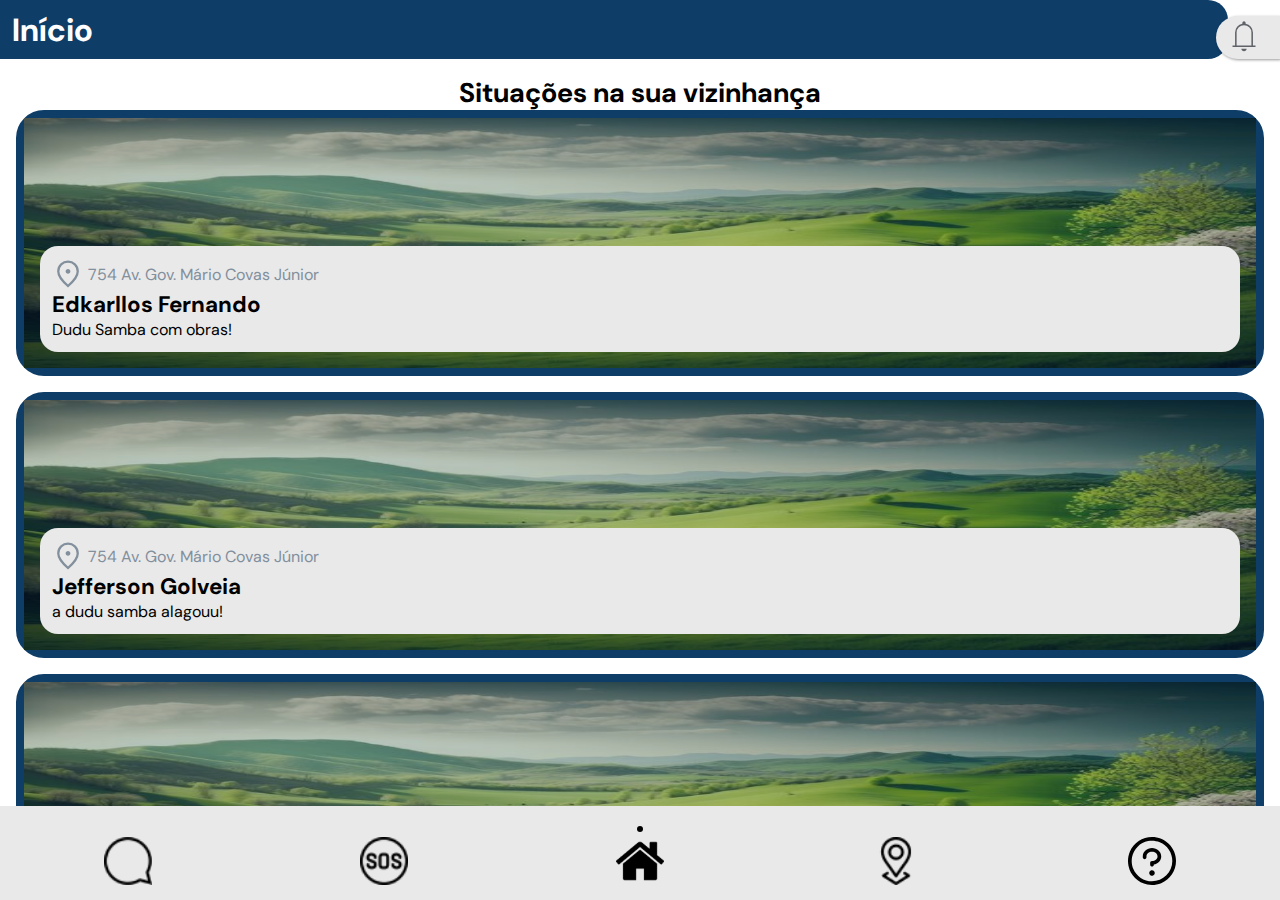
<file: index.html>
<!DOCTYPE html>
<html lang="en">
    <head>
        <meta charset="UTF-8" />
        <meta name="viewport" content="width=device-width, initial-scale=1.0" />
        <link rel="stylesheet" href="./css/styleIndex.css" />
    </head>
    <body>
        <div class="header">
            <span class="header-text">Início</span>
            <div class="notifications">
                <button class="notification-btn">
                    <svg
                        xmlns="http://www.w3.org/2000/svg"
                        viewBox="0 -960 960 960"
                        fill="#5f6368"
                    >
                        <path
                            d="M204.19-214.04v-36.92h61.54v-311.39q0-78 49.76-137.5t125.74-74.61v-20.66q0-16.35 11.02-27.48 11.03-11.13 27.54-11.13 16.52 0 27.75 11.13t11.23 27.48v20.66q76.15 15.11 126.02 74.61 49.86 59.5 49.86 137.5v311.39h61.54v36.92h-552ZM480-495.38ZM479.86-112q-26.21 0-44.73-18.62-18.51-18.61-18.51-44.76h126.76q0 26.34-18.65 44.86Q506.07-112 479.86-112ZM302.65-250.96h355.08v-311.39q0-73.73-52.08-125.54-52.08-51.8-125.79-51.8-73.7 0-125.46 51.8-51.75 51.81-51.75 125.54v311.39Z"
                        />
                    </svg>
                </button>
            </div>
        </div>
        <div class="container">
            <span class="header-tela-home">Situações na sua vizinhança</span>
            <div class="situacoes-container">
                <div class="background-situacao">
                    <div class="card-situacao">
                        <div class="local-situacao">
                            <svg
                                xmlns="http://www.w3.org/2000/svg"
                                viewBox="0 -960 960 960"
                                fill="currentColor"
                            >
                                <path
                                    d="M480.13-488.33q29.83 0 50.8-20.98 20.98-20.99 20.98-50.82 0-29.83-21.03-50.8-21.04-20.98-50.94-20.98t-50.76 21.03q-20.85 21.04-20.85 50.94t20.98 50.76q20.99 20.85 50.82 20.85ZM480-163.78q131.8-119.57 194.83-215.8 63.02-96.22 63.02-173.14 0-116.53-74.66-190.83-74.66-74.3-183.15-74.3-108.5 0-183.19 74.3-74.7 74.3-74.7 190.83 0 76.92 64.52 173.02Q351.2-283.59 480-163.78Zm0 89.76Q316.13-212.7 235.08-330.67q-81.06-117.98-81.06-222.05 0-152.32 98.3-242.91 98.31-90.59 227.68-90.59 129.27 0 227.74 90.59 98.48 90.59 98.48 242.91 0 104.07-81.18 222.05Q643.87-212.7 480-74.02ZM480-560Z"
                                />
                            </svg>
                            <span class="local-situacao-text"
                                >754 Av. Gov. Mário Covas Júnior</span
                            >
                        </div>
                        <div class="dados-situacao">
                            <div class="nome-pessoa">Edkarllos Fernando</div>
                            <div class="comentario">Dudu Samba com obras!</div>
                        </div>
                    </div>
                </div>
                <div class="background-situacao">
                    <div class="card-situacao">
                        <div class="local-situacao">
                            <svg
                                xmlns="http://www.w3.org/2000/svg"
                                viewBox="0 -960 960 960"
                                fill="currentColor"
                            >
                                <path
                                    d="M480.13-488.33q29.83 0 50.8-20.98 20.98-20.99 20.98-50.82 0-29.83-21.03-50.8-21.04-20.98-50.94-20.98t-50.76 21.03q-20.85 21.04-20.85 50.94t20.98 50.76q20.99 20.85 50.82 20.85ZM480-163.78q131.8-119.57 194.83-215.8 63.02-96.22 63.02-173.14 0-116.53-74.66-190.83-74.66-74.3-183.15-74.3-108.5 0-183.19 74.3-74.7 74.3-74.7 190.83 0 76.92 64.52 173.02Q351.2-283.59 480-163.78Zm0 89.76Q316.13-212.7 235.08-330.67q-81.06-117.98-81.06-222.05 0-152.32 98.3-242.91 98.31-90.59 227.68-90.59 129.27 0 227.74 90.59 98.48 90.59 98.48 242.91 0 104.07-81.18 222.05Q643.87-212.7 480-74.02ZM480-560Z"
                                />
                            </svg>
                            <span class="local-situacao-text"
                                >754 Av. Gov. Mário Covas Júnior</span
                            >
                        </div>
                        <div class="dados-situacao">
                            <div class="nome-pessoa">Jefferson Golveia</div>
                            <div class="comentario">a dudu samba alagouu!</div>
                        </div>
                    </div>
                </div>
                <div class="background-situacao">
                    <div class="card-situacao">
                        <div class="local-situacao">
                            <svg
                                xmlns="http://www.w3.org/2000/svg"
                                viewBox="0 -960 960 960"
                                fill="currentColor"
                            >
                                <path
                                    d="M480.13-488.33q29.83 0 50.8-20.98 20.98-20.99 20.98-50.82 0-29.83-21.03-50.8-21.04-20.98-50.94-20.98t-50.76 21.03q-20.85 21.04-20.85 50.94t20.98 50.76q20.99 20.85 50.82 20.85ZM480-163.78q131.8-119.57 194.83-215.8 63.02-96.22 63.02-173.14 0-116.53-74.66-190.83-74.66-74.3-183.15-74.3-108.5 0-183.19 74.3-74.7 74.3-74.7 190.83 0 76.92 64.52 173.02Q351.2-283.59 480-163.78Zm0 89.76Q316.13-212.7 235.08-330.67q-81.06-117.98-81.06-222.05 0-152.32 98.3-242.91 98.31-90.59 227.68-90.59 129.27 0 227.74 90.59 98.48 90.59 98.48 242.91 0 104.07-81.18 222.05Q643.87-212.7 480-74.02ZM480-560Z"
                                />
                            </svg>
                            <span class="local-situacao-text"
                                >754 Av. Gov. Mário Covas Júnior</span
                            >
                        </div>
                        <div class="dados-situacao">
                            <div class="nome-pessoa">Alison Gabriel</div>
                            <div class="comentario">
                                Obras em frente à monteiro lobato na ETEC
                                Adolpho Berezin
                            </div>
                        </div>
                    </div>
                </div>
            </div>
        </div>
        <ul class="bottom-navbar">
            <li class="icon icon-forum">
                <div class="indicator" data-dst="mensagem.html">
                    <svg xmlns="http://www.w3.org/2000/svg">
                        <circle r="3" cx="50%" cy="50%" fill="black" />
                    </svg>
                </div>
                <div class="logo">
                    <img src="./assets/mensagem.png" alt="" />
                </div>
            </li>
            <li class="icon icon-emergencia">
                <div class="indicator" data-dst="emergencia.html">
                    <svg xmlns="http://www.w3.org/2000/svg">
                        <circle r="3" cx="50%" cy="50%" fill="black" />
                    </svg>
                </div>
                <div class="logo">
                    <img src="./assets/emergencia.png" alt="" />
                </div>
            </li>
            <li class="icon icon-home">
                <div class="indicator" data-dst="index.html">
                    <svg xmlns="http://www.w3.org/2000/svg">
                        <circle r="3" cx="50%" cy="50%" fill="black" />
                    </svg>
                </div>
                <div class="logo">
                    <img src="./assets/home.png" alt="" />
                </div>
            </li>
            <li class="icon icon-map">
                <div class="indicator" data-dst="mapa.html">
                    <svg xmlns="http://www.w3.org/2000/svg">
                        <circle r="3" cx="50%" cy="50%" fill="black" />
                    </svg>
                </div>
                <div class="logo">
                    <img src="./assets/mapa.png" alt="" />
                </div>
            </li>
            <li class="icon icon-orientacoes">
                <div class="indicator" data-dst="ajuda.html">
                    <svg xmlns="http://www.w3.org/2000/svg">
                        <circle r="3" cx="50%" cy="50%" fill="black" />
                    </svg>
                </div>
                <div class="logo">
                    <img src="./assets/orientacoes.svg" alt="" />
                </div>
            </li>
        </ul>
        <script src="./js/navbar.js"></script>
    </body>
</html>
</file>
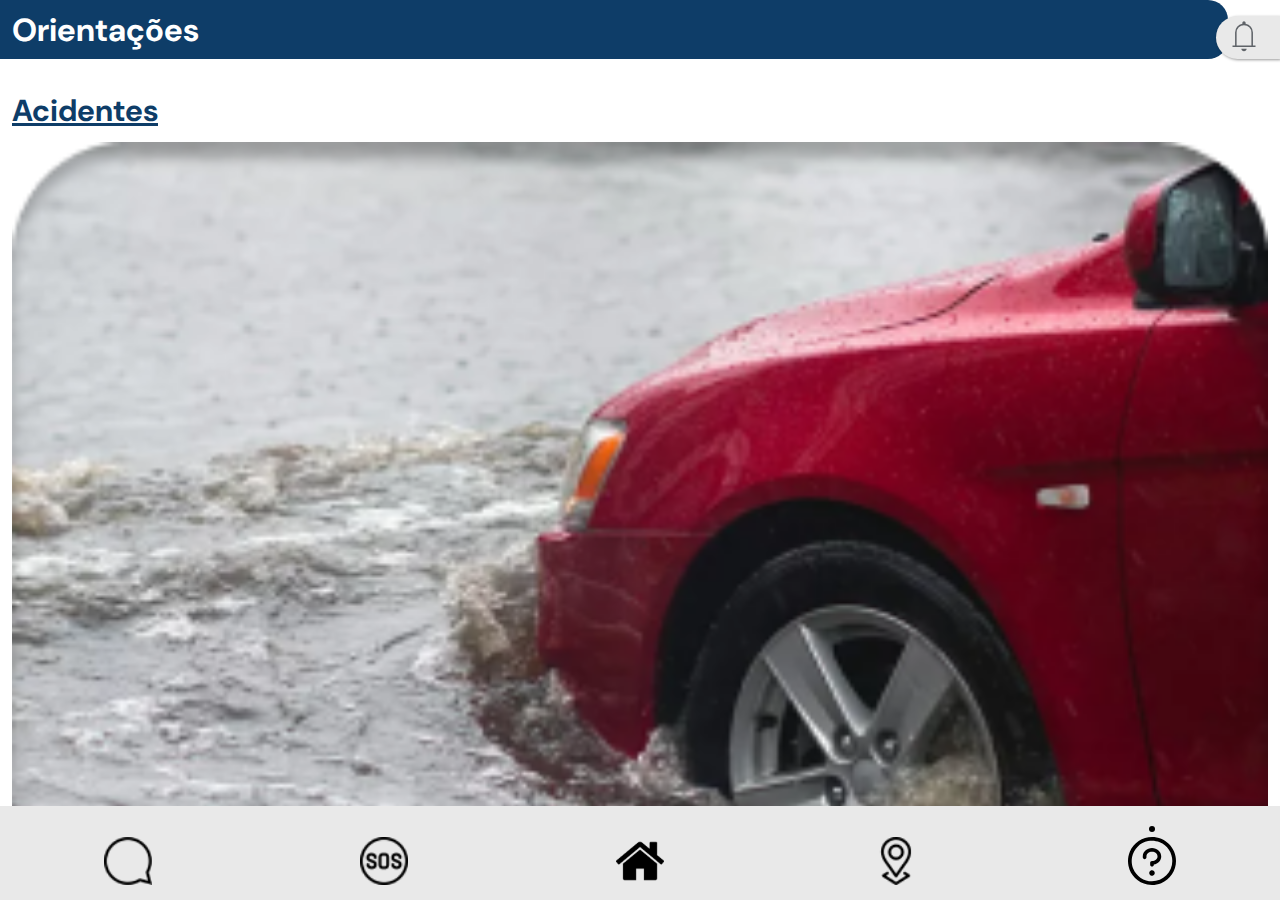
<file: ajuda.html>
<!DOCTYPE html>
<html lang="en">
    <head>
        <meta charset="UTF-8" />
        <meta name="viewport" content="width=device-width, initial-scale=1.0" />
        <title>Ajuda</title>
        <link rel="stylesheet" href="./css/styleAjuda.css" />
    </head>
    <body>
        <div class="header">
            <span class="header-text">Orientações</span>
            <div class="notifications">
                <button class="notification-btn">
                    <svg
                        xmlns="http://www.w3.org/2000/svg"
                        viewBox="0 -960 960 960"
                        fill="#5f6368"
                    >
                        <path
                            d="M204.19-214.04v-36.92h61.54v-311.39q0-78 49.76-137.5t125.74-74.61v-20.66q0-16.35 11.02-27.48 11.03-11.13 27.54-11.13 16.52 0 27.75 11.13t11.23 27.48v20.66q76.15 15.11 126.02 74.61 49.86 59.5 49.86 137.5v311.39h61.54v36.92h-552ZM480-495.38ZM479.86-112q-26.21 0-44.73-18.62-18.51-18.61-18.51-44.76h126.76q0 26.34-18.65 44.86Q506.07-112 479.86-112ZM302.65-250.96h355.08v-311.39q0-73.73-52.08-125.54-52.08-51.8-125.79-51.8-73.7 0-125.46 51.8-51.75 51.81-51.75 125.54v311.39Z"
                        />
                    </svg>
                </button>
            </div>
        </div>
        <div class="container">
            <div class="container-orientacao active" data-index="1">
                <span class="orientacao-header">Acidentes</span>
                <img
                    src="./assets/orientacoes/carro.png"
                    alt=""
                    class="orientacao-img"
                />
                <div class="nav-arrows">
                    <div class="arrow-left">
                        <svg
                            xmlns="http://www.w3.org/2000/svg"
                            viewBox="0 -960 960 960"
                            fill="currentColor"
                        >
                            <path
                                d="M560-240 320-480l240-240 56 56-184 184 184 184-56 56Z"
                            />
                        </svg>
                    </div>
                    <div class="arrow-right">
                        <svg
                            xmlns="http://www.w3.org/2000/svg"
                            viewBox="0 -960 960 960"
                            fill="currentColor"
                        >
                            <path
                                d="M504-480 320-664l56-56 240 240-240 240-56-56 184-184Z"
                            />
                        </svg>
                    </div>
                </div>
                <p class="orientacao-text">
                    Afaste-se em caso de chama ou vazamento de gasolina.Ligue
                    para a policia (190 ou pelo app) e não se esqueça de
                    denunciar para evitar que mais pessoas se acidentem ao
                    aproximar-se da localização.
                </p>
            </div>
            <div class="container-orientacao" data-index="2">
                <span class="orientacao-header">Obra</span>
                <img
                    src="./assets/orientacoes/obras.png"
                    alt=""
                    class="orientacao-img"
                />
                <div class="nav-arrows">
                    <div class="arrow-left">
                        <svg
                            xmlns="http://www.w3.org/2000/svg"
                            viewBox="0 -960 960 960"
                            fill="currentColor"
                        >
                            <path
                                d="M560-240 320-480l240-240 56 56-184 184 184 184-56 56Z"
                            />
                        </svg>
                    </div>
                    <div class="arrow-right">
                        <svg
                            xmlns="http://www.w3.org/2000/svg"
                            viewBox="0 -960 960 960"
                            fill="currentColor"
                        >
                            <path
                                d="M504-480 320-664l56-56 240 240-240 240-56-56 184-184Z"
                            />
                        </svg>
                    </div>
                </div>
                <p class="orientacao-text">
                    Faça um denúncia no app e espere o aplicativo de GPS
                    recalcular a rota.
                </p>
            </div>
            <div class="container-orientacao" data-index="3">
                <span class="orientacao-header">Enchentes</span>
                <img
                    src="./assets/orientacoes/enchente.png"
                    alt=""
                    class="orientacao-img"
                />
                <div class="nav-arrows">
                    <div class="arrow-left">
                        <svg
                            xmlns="http://www.w3.org/2000/svg"
                            viewBox="0 -960 960 960"
                            fill="currentColor"
                        >
                            <path
                                d="M560-240 320-480l240-240 56 56-184 184 184 184-56 56Z"
                            />
                        </svg>
                    </div>
                    <div class="arrow-right">
                        <svg
                            xmlns="http://www.w3.org/2000/svg"
                            viewBox="0 -960 960 960"
                            fill="currentColor"
                        >
                            <path
                                d="M504-480 320-664l56-56 240 240-240 240-56-56 184-184Z"
                            />
                        </svg>
                    </div>
                </div>
                <p class="orientacao-text">
                    Ligue para a para os bombeiros (193) e certifique-se que
                    pode sair de sua casa caso resgate seja necessário.
                </p>
            </div>
        </div>
        <ul class="bottom-navbar">
            <li class="icon icon-forum">
                <div class="indicator" data-dst="mensagem.html">
                    <svg xmlns="http://www.w3.org/2000/svg">
                        <circle r="3" cx="50%" cy="50%" fill="black" />
                    </svg>
                </div>
                <div class="logo">
                    <img src="./assets/mensagem.png" alt="" />
                </div>
            </li>
            <li class="icon icon-emergencia">
                <div class="indicator" data-dst="emergencia.html">
                    <svg xmlns="http://www.w3.org/2000/svg">
                        <circle r="3" cx="50%" cy="50%" fill="black" />
                    </svg>
                </div>
                <div class="logo">
                    <img src="./assets/emergencia.png" alt="" />
                </div>
            </li>
            <li class="icon icon-home">
                <div class="indicator" data-dst="index.html">
                    <svg xmlns="http://www.w3.org/2000/svg">
                        <circle r="3" cx="50%" cy="50%" fill="black" />
                    </svg>
                </div>
                <div class="logo">
                    <img src="./assets/home.png" alt="" />
                </div>
            </li>
            <li class="icon icon-map">
                <div class="indicator" data-dst="mapa.html">
                    <svg xmlns="http://www.w3.org/2000/svg">
                        <circle r="3" cx="50%" cy="50%" fill="black" />
                    </svg>
                </div>
                <div class="logo">
                    <img src="./assets/mapa.png" alt="" />
                </div>
            </li>
            <li class="icon icon-orientacoes">
                <div class="indicator" data-dst="ajuda.html">
                    <svg xmlns="http://www.w3.org/2000/svg">
                        <circle r="3" cx="50%" cy="50%" fill="black" />
                    </svg>
                </div>
                <div class="logo">
                    <img src="./assets/orientacoes.svg" alt="" />
                </div>
            </li>
        </ul>
        <script src="./js/navbar.js"></script>
        <script src="./js/ajuda.js"></script>
    </body>
</html>
</file>
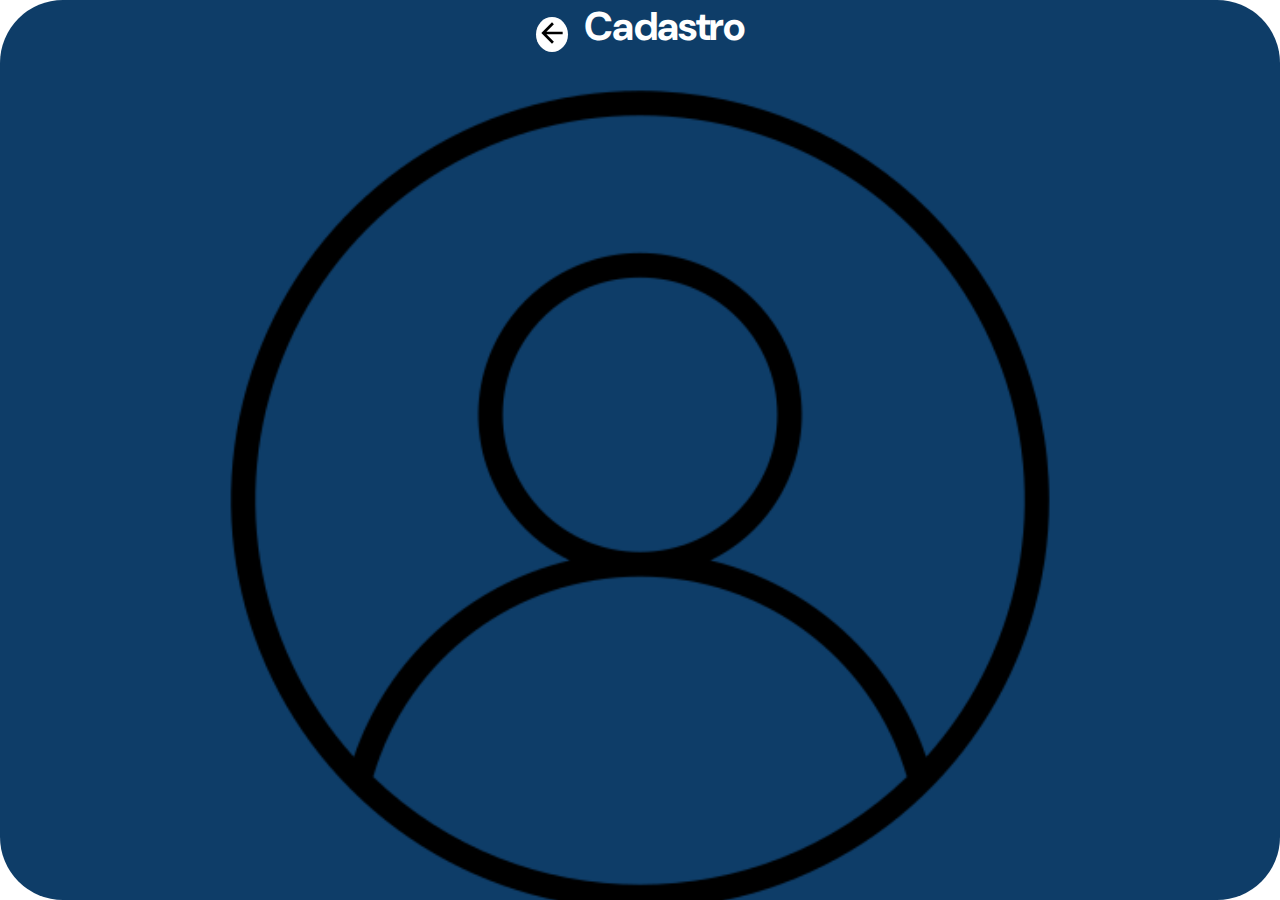
<file: cadastro.html>
<!DOCTYPE html>
<html lang="en">
    <head>
        <meta charset="UTF-8" />
        <meta name="viewport" content="width=device-width, initial-scale=1.0" />
        <link rel="stylesheet" href="./css/styleCadastro.css" />
    </head>
    <body>
        <div class="container">
            <div class="top-row">
                <button class="back-arrow" onclick="window.location.href = './mensagem.html'">
                    <svg
                        xmlns="http://www.w3.org/2000/svg"
                        height="32px"
                        viewBox="0 -960 960 960"
                        width="32px"
                        fill="currentColor"
                    >
                        <path
                            d="m313-440 224 224-57 56-320-320 320-320 57 56-224 224h487v80H313Z"
                        />
                    </svg>
                </button>
                <span class="headerf">Cadastro</span>
            </div>
            <img class="imagem" src="./assets/cadastro/user.png" alt="" />
            <div class="form">
                Nome: <br />
                <input id="nome" type="text" /> <br />
                CPF: <br />
                <input id="cpf" type="text" /> <br />
                Senha: <br />
                <input id="senha" type="password" /> <br />
                Repetir Senha: <br />
                <input id="senhaRepetir" type="password" /> <br />
                <div class="fix-checkbox">
                    <input type="checkbox" />
                    Concordo com as políticas de privacidade e termos de uso do
                    aplicativo.
                </div>

                <button
                    id="enviar"
                    style="
                        padding: 0.375rem 0.75rem;
                        width: fit-content;
                        align-self: center;
                    "
                    onclick="window.location.href = './index.html'"
                >
                    Enviar
                </button>
            </div>
        </div>

        <script src="./js/cadastro.js"></script>
    </body>
</html>
</file>
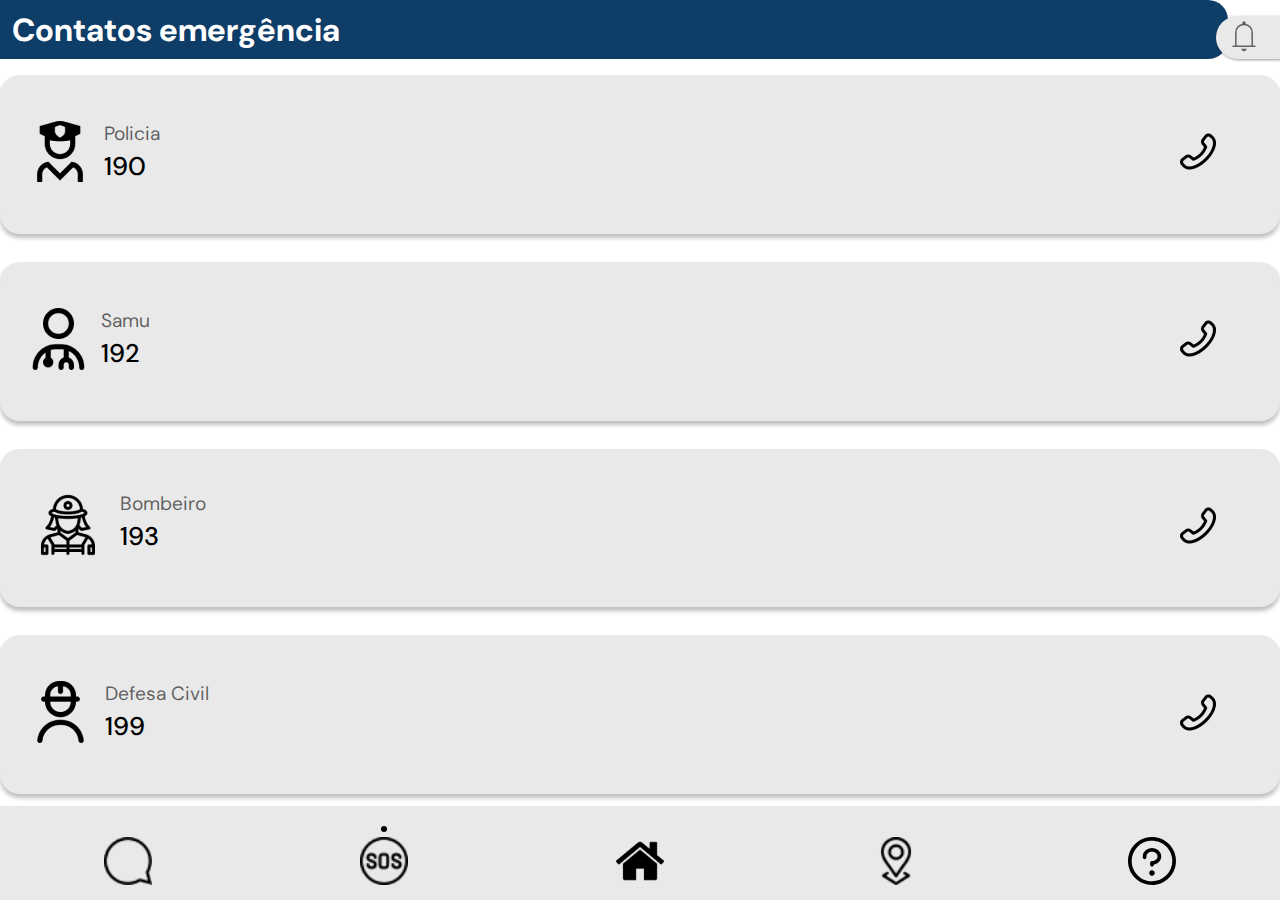
<file: emergencia.html>
<!DOCTYPE html>
<html lang="en">
    <head>
        <meta charset="UTF-8" />
        <meta name="viewport" content="width=device-width, initial-scale=1.0" />
        <title>Emergencia</title>
        <link rel="stylesheet" href="./css/styleEmergencia.css" />
    </head>
    <body>
        <div class="header">
            <span class="header-text">Contatos emergência</span>
            <div class="notifications">
                <button class="notification-btn">
                    <svg
                        xmlns="http://www.w3.org/2000/svg"
                        viewBox="0 -960 960 960"
                        fill="#5f6368"
                    >
                        <path
                            d="M204.19-214.04v-36.92h61.54v-311.39q0-78 49.76-137.5t125.74-74.61v-20.66q0-16.35 11.02-27.48 11.03-11.13 27.54-11.13 16.52 0 27.75 11.13t11.23 27.48v20.66q76.15 15.11 126.02 74.61 49.86 59.5 49.86 137.5v311.39h61.54v36.92h-552ZM480-495.38ZM479.86-112q-26.21 0-44.73-18.62-18.51-18.61-18.51-44.76h126.76q0 26.34-18.65 44.86Q506.07-112 479.86-112ZM302.65-250.96h355.08v-311.39q0-73.73-52.08-125.54-52.08-51.8-125.79-51.8-73.7 0-125.46 51.8-51.75 51.81-51.75 125.54v311.39Z"
                        />
                    </svg>
                </button>
            </div>
        </div>
        <div class="container">
            <div class="wrapper-contatos">
                <div class="contact-card">
                    <div class="contact-info">
                        <div class="contact-icon">
                            <img src="./assets/emergencia/policia.png" alt="" />
                        </div>
                        <div class="contact-text">
                            <div class="contact-name">Policia</div>
                            <div class="contact-number">190</div>
                        </div>
                    </div>
                    <a href="tel:190" class="phone-number">
                        <img src="./assets/emergencia/telefone.png" alt="" />
                    </a>
                </div>
                <div class="contact-card">
                    <div class="contact-info">
                        <div class="contact-icon">
                            <img src="./assets/emergencia/samu.png" alt="" />
                        </div>
                        <div class="contact-text">
                            <div class="contact-name">Samu</div>
                            <div class="contact-number">192</div>
                        </div>
                    </div>
                    <a href="tel:192" class="phone-number">
                        <img src="./assets/emergencia/telefone.png" alt="" />
                    </a>
                </div>
                <div class="contact-card">
                    <div class="contact-info">
                        <div class="contact-icon">
                            <img
                                src="./assets/emergencia/bombeiro.png"
                                alt=""
                            />
                        </div>
                        <div class="contact-text">
                            <div class="contact-name">Bombeiro</div>
                            <div class="contact-number">193</div>
                        </div>
                    </div>
                    <a href="tel:193" class="phone-number">
                        <img src="./assets/emergencia/telefone.png" alt="" />
                    </a>
                </div>
                <div class="contact-card">
                    <div class="contact-info">
                        <div class="contact-icon">
                            <img
                                src="./assets/emergencia/defesacivil.png"
                                alt=""
                            />
                        </div>
                        <div class="contact-text">
                            <div class="contact-name">Defesa Civil</div>
                            <div class="contact-number">199</div>
                        </div>
                    </div>
                    <a href="tel:199" class="phone-number">
                        <img src="./assets/emergencia/telefone.png" alt="" />
                    </a>
                </div>
            </div>
        </div>
        <ul class="bottom-navbar">
            <li class="icon icon-forum">
                <div class="indicator" data-dst="mensagem.html">
                    <svg xmlns="http://www.w3.org/2000/svg">
                        <circle r="3" cx="50%" cy="50%" fill="black" />
                    </svg>
                </div>
                <div class="logo">
                    <img src="./assets/mensagem.png" alt="" />
                </div>
            </li>
            <li class="icon icon-emergencia">
                <div class="indicator" data-dst="emergencia.html">
                    <svg xmlns="http://www.w3.org/2000/svg">
                        <circle r="3" cx="50%" cy="50%" fill="black" />
                    </svg>
                </div>
                <div class="logo">
                    <img src="./assets/emergencia.png" alt="" />
                </div>
            </li>
            <li class="icon icon-home">
                <div class="indicator" data-dst="index.html">
                    <svg xmlns="http://www.w3.org/2000/svg">
                        <circle r="3" cx="50%" cy="50%" fill="black" />
                    </svg>
                </div>
                <div class="logo">
                    <img src="./assets/home.png" alt="" />
                </div>
            </li>
            <li class="icon icon-map">
                <div class="indicator" data-dst="mapa.html">
                    <svg xmlns="http://www.w3.org/2000/svg">
                        <circle r="3" cx="50%" cy="50%" fill="black" />
                    </svg>
                </div>
                <div class="logo">
                    <img src="./assets/mapa.png" alt="" />
                </div>
            </li>
            <li class="icon icon-orientacoes">
                <div class="indicator" data-dst="ajuda.html">
                    <svg xmlns="http://www.w3.org/2000/svg">
                        <circle r="3" cx="50%" cy="50%" fill="black" />
                    </svg>
                </div>
                <div class="logo">
                    <img src="./assets/orientacoes.svg" alt="" />
                </div>
            </li>
        </ul>
        <script src="./js/navbar.js"></script>
    </body>
</html>
</file>
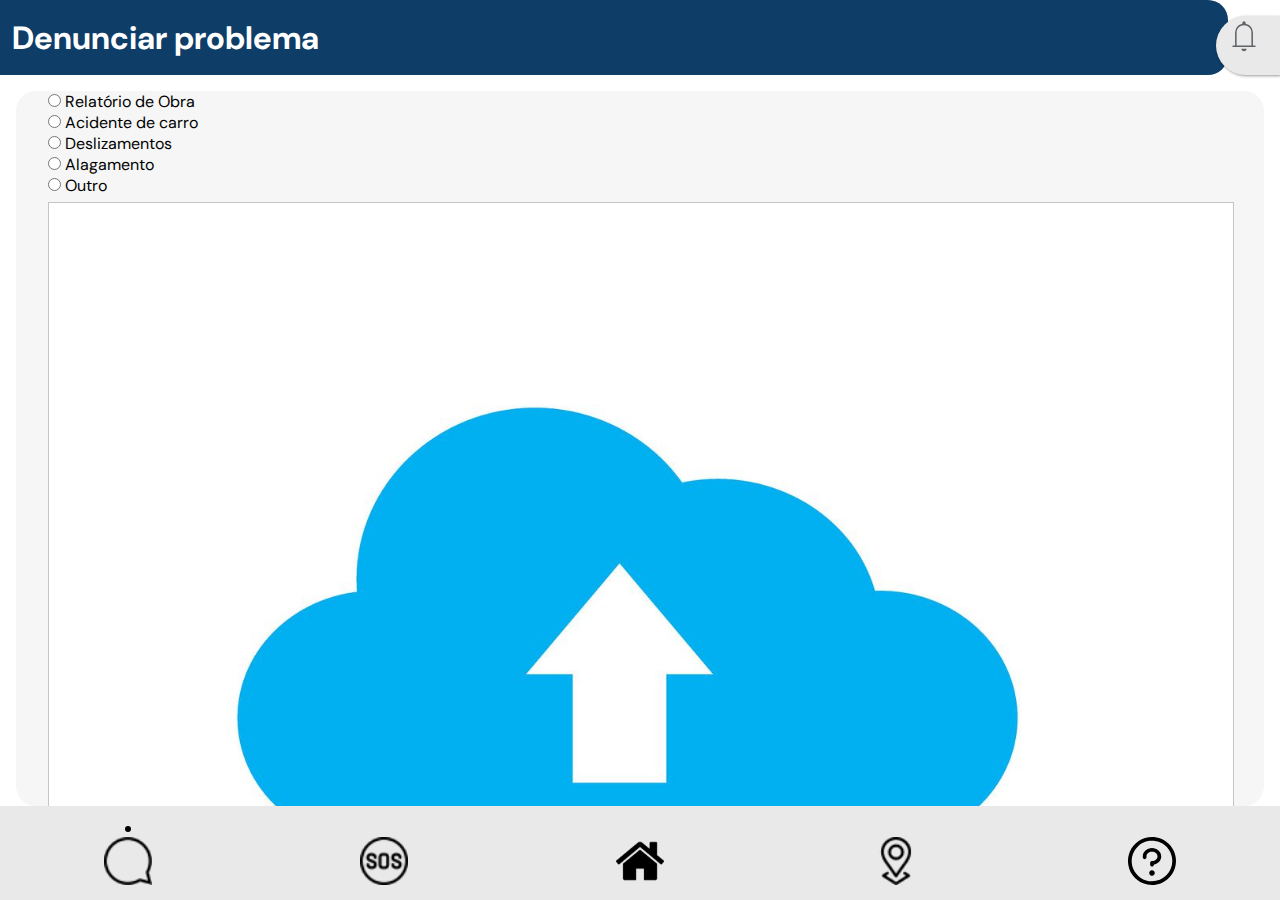
<file: mensagem.html>
<!DOCTYPE html>
<html lang="en">
    <head>
        <meta charset="UTF-8" />
        <meta name="viewport" content="width=device-width, initial-scale=1.0" />
        <title>Enviar mensagem</title>
        <link rel="stylesheet" href="./css/styleMensagem.css" />
    </head>
    <body>
        <div class="header">
            <span class="header-text">Denunciar problema</span>
            <div class="notifications">
                <button class="notification-btn">
                    <svg
                        xmlns="http://www.w3.org/2000/svg"
                        viewBox="0 -960 960 960"
                        fill="#5f6368"
                    >
                        <path
                            d="M204.19-214.04v-36.92h61.54v-311.39q0-78 49.76-137.5t125.74-74.61v-20.66q0-16.35 11.02-27.48 11.03-11.13 27.54-11.13 16.52 0 27.75 11.13t11.23 27.48v20.66q76.15 15.11 126.02 74.61 49.86 59.5 49.86 137.5v311.39h61.54v36.92h-552ZM480-495.38ZM479.86-112q-26.21 0-44.73-18.62-18.51-18.61-18.51-44.76h126.76q0 26.34-18.65 44.86Q506.07-112 479.86-112ZM302.65-250.96h355.08v-311.39q0-73.73-52.08-125.54-52.08-51.8-125.79-51.8-73.7 0-125.46 51.8-51.75 51.81-51.75 125.54v311.39Z"
                        />
                    </svg>
                </button>
            </div>
        </div>
        <div class="container">
            <div class="form">
                <div class="radios">
                    <input type="radio" name="fav_language" id="relObra" />
                    <label for="relObra">Relatório de Obra</label><br />
                    <input type="radio" name="fav_language" id="acidente" />
                    <label for="acidente">Acidente de carro</label><br />
                    <input type="radio" name="fav_language" id="desliz" />
                    <label for="desliz">Deslizamentos</label> <br />
                    <input type="radio" name="fav_language" id="alag" />
                    <label for="alag">Alagamento</label> <br />
                    <input type="radio" name="fav_language" id="outro" />
                    <label for="outro">Outro</label> <br />
                </div>
                <img class="upload" src="./assets/post/upload.jpg" alt="" />
                <div class="comentario">
                    <label for="">Comentário</label> <br />
                    <textarea style="width: 100%"></textarea>
                </div>
                <button
                    style="
                        padding: 0.375rem 0.75rem;
                        width: fit-content;
                        align-self: end;
                    "
                    onclick="window.location.href = './cadastro.html'"
                >
                    Enviar
                </button>
            </div>
        </div>
        <ul class="bottom-navbar">
            <li class="icon icon-forum">
                <div class="indicator" data-dst="mensagem.html">
                    <svg xmlns="http://www.w3.org/2000/svg">
                        <circle r="3" cx="50%" cy="50%" fill="black" />
                    </svg>
                </div>
                <div class="logo">
                    <img src="./assets/mensagem.png" alt="" />
                </div>
            </li>
            <li class="icon icon-emergencia">
                <div class="indicator" data-dst="emergencia.html">
                    <svg xmlns="http://www.w3.org/2000/svg">
                        <circle r="3" cx="50%" cy="50%" fill="black" />
                    </svg>
                </div>
                <div class="logo">
                    <img src="./assets/emergencia.png" alt="" />
                </div>
            </li>
            <li class="icon icon-home">
                <div class="indicator" data-dst="index.html">
                    <svg xmlns="http://www.w3.org/2000/svg">
                        <circle r="3" cx="50%" cy="50%" fill="black" />
                    </svg>
                </div>
                <div class="logo">
                    <img src="./assets/home.png" alt="" />
                </div>
            </li>
            <li class="icon icon-map">
                <div class="indicator" data-dst="mapa.html">
                    <svg xmlns="http://www.w3.org/2000/svg">
                        <circle r="3" cx="50%" cy="50%" fill="black" />
                    </svg>
                </div>
                <div class="logo">
                    <img src="./assets/mapa.png" alt="" />
                </div>
            </li>
            <li class="icon icon-orientacoes">
                <div class="indicator" data-dst="ajuda.html">
                    <svg xmlns="http://www.w3.org/2000/svg">
                        <circle r="3" cx="50%" cy="50%" fill="black" />
                    </svg>
                </div>
                <div class="logo">
                    <img src="./assets/orientacoes.svg" alt="" />
                </div>
            </li>
        </ul>
        <script src="./js/navbar.js"></script>
    </body>
</html>
</file>
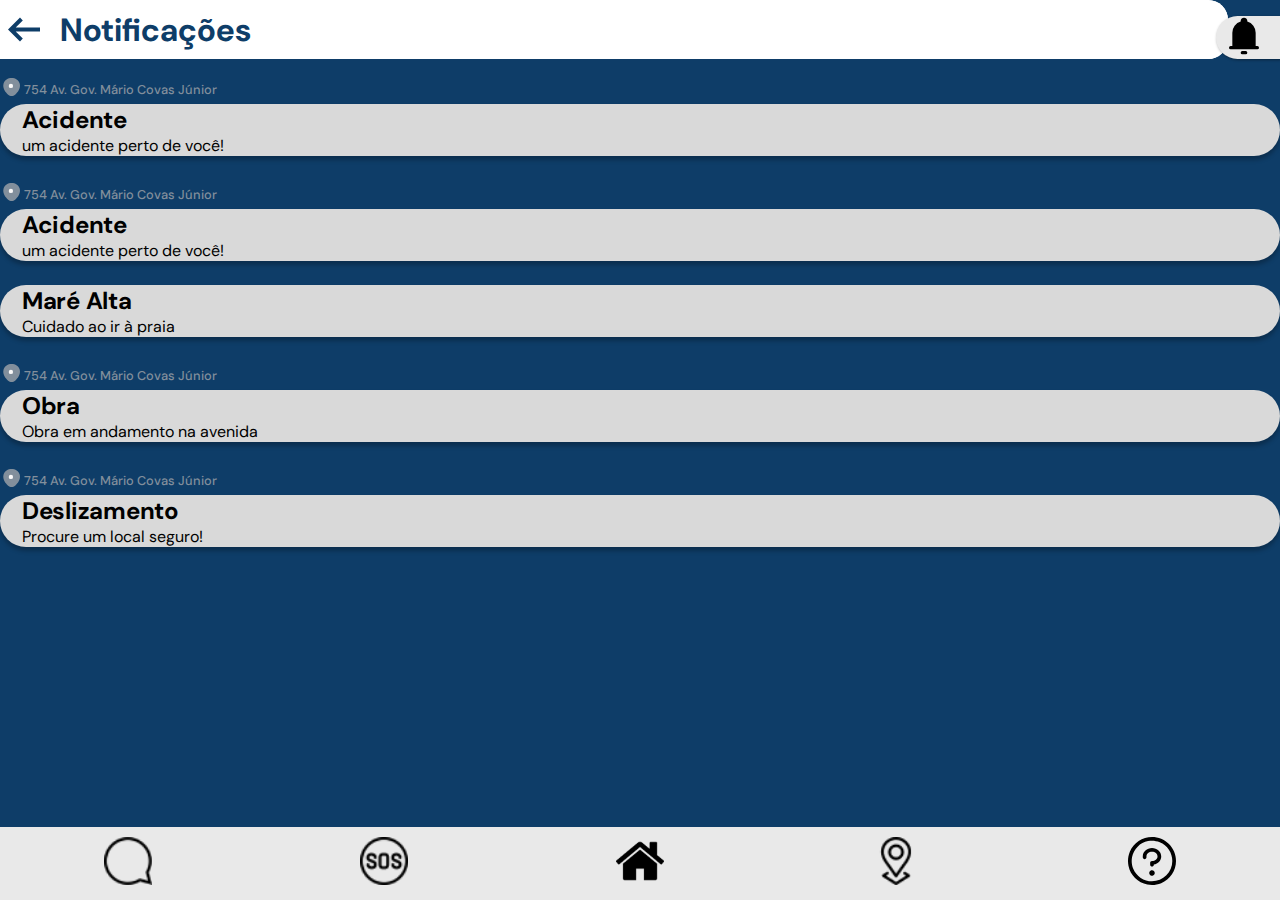
<file: notificacoes.html>
<!DOCTYPE html>
<html lang="en">
    <head>
        <meta charset="UTF-8" />
        <meta name="viewport" content="width=device-width, initial-scale=1.0" />
        <title>Mapa</title>
        <link rel="stylesheet" href="./css/styleNotificacoes.css" />
    </head>
    <body>
        <div class="header">
            <div class="header-container">
                <svg
                    xmlns="http://www.w3.org/2000/svg"
                    viewBox="0 -960 960 960"
                    fill="currentColor"
                    class="notification-back-arrow"
                >
                    <path
                        d="M400-240 160-480l240-240 56 58-142 142h486v80H314l142 142-56 58Z"
                    />
                </svg>
                <span class="header-text">Notificações</span>
            </div>
            <div class="notifications">
                <button class="notification-btn">
                    <svg
                        xmlns="http://www.w3.org/2000/svg"
                        fill="#5f6368"
                        viewBox="0 0 24 24"
                    >
                        <path
                            fill="currentColor"
                            fill-rule="evenodd"
                            d="M12 1a2 2 0 0 0-1.98 2.284A7.003 7.003 0 0 0 5 10v8H4a1 1 0 1 0 0 2h16a1 1 0 1 0 0-2h-1v-8a7.003 7.003 0 0 0-5.02-6.716A2 2 0 0 0 12 1m2 21a1 1 0 0 1-1 1h-2a1 1 0 1 1 0-2h2a1 1 0 0 1 1 1"
                            clip-rule="evenodd"
                        />
                    </svg>
                </button>
            </div>
        </div>
        <div class="container">
            <div class="wrapper-notificacoes">
                <div class="notificacao">
                    <div class="local-notificacao">
                        <div class="local-icon">
                            <!-- <svg
                                xmlns="http://www.w3.org/2000/svg"
                                height="24px"
                                viewBox="0 -960 960 960"
                                width="24px"
                                fill="#e8eaed"
                            >
                                <path
                                    d="M480-480q33 0 56.5-23.5T560-560q0-33-23.5-56.5T480-640q-33 0-56.5 23.5T400-560q0 33 23.5 56.5T480-480Zm0 294q122-112 181-203.5T720-552q0-109-69.5-178.5T480-800q-101 0-170.5 69.5T240-552q0 71 59 162.5T480-186Zm0 106Q319-217 239.5-334.5T160-552q0-150 96.5-239T480-880q127 0 223.5 89T800-552q0 100-79.5 217.5T480-80Zm0-480Z"
                                />
                            </svg> -->
                            <svg
                                width="24px"
                                height="24px"
                                viewBox="0 0 11 10"
                                fill="none"
                                xmlns="http://www.w3.org/2000/svg"
                            >
                                <path
                                    d="M5.33224 5.59582C6.09792 5.59582 6.71862 5.01379 6.71862 4.29582C6.71862 3.57785 6.09792 2.99582 5.33224 2.99582C4.56656 2.99582 3.94586 3.57785 3.94586 4.29582C3.94586 5.01379 4.56656 5.59582 5.33224 5.59582Z"
                                    fill="white"
                                />
                                <path
                                    d="M1.60854 3.53751C2.48391 -0.0708221 8.18495 -0.0666553 9.05588 3.54168C9.56689 5.65834 8.16273 7.45001 6.93188 8.55834C6.03873 9.36668 4.62569 9.36668 3.7281 8.55834C2.50169 7.45001 1.09754 5.65418 1.60854 3.53751Z"
                                    fill="#828F9C"
                                />
                                <circle cx="5" cy="4.5" r="1" fill="#FAF9F9" />
                            </svg>
                        </div>
                        <span class="local-text"
                            >754 Av. Gov. Mário Covas Júnior</span
                        >
                    </div>
                    <div class="dados-notificacao">
                        <span class="tipo-notificacao">Acidente</span>
                        <span class="descricao-notificacao"
                            >um acidente perto de você!</span
                        >
                    </div>
                </div>
                <div class="notificacao">
                    <div class="local-notificacao">
                        <div class="local-icon">
                            <!-- <svg
                                xmlns="http://www.w3.org/2000/svg"
                                height="24px"
                                viewBox="0 -960 960 960"
                                width="24px"
                                fill="#e8eaed"
                            >
                                <path
                                    d="M480-480q33 0 56.5-23.5T560-560q0-33-23.5-56.5T480-640q-33 0-56.5 23.5T400-560q0 33 23.5 56.5T480-480Zm0 294q122-112 181-203.5T720-552q0-109-69.5-178.5T480-800q-101 0-170.5 69.5T240-552q0 71 59 162.5T480-186Zm0 106Q319-217 239.5-334.5T160-552q0-150 96.5-239T480-880q127 0 223.5 89T800-552q0 100-79.5 217.5T480-80Zm0-480Z"
                                />
                            </svg> -->
                            <svg
                                width="24px"
                                height="24px"
                                viewBox="0 0 11 10"
                                fill="none"
                                xmlns="http://www.w3.org/2000/svg"
                            >
                                <path
                                    d="M5.33224 5.59582C6.09792 5.59582 6.71862 5.01379 6.71862 4.29582C6.71862 3.57785 6.09792 2.99582 5.33224 2.99582C4.56656 2.99582 3.94586 3.57785 3.94586 4.29582C3.94586 5.01379 4.56656 5.59582 5.33224 5.59582Z"
                                    fill="white"
                                />
                                <path
                                    d="M1.60854 3.53751C2.48391 -0.0708221 8.18495 -0.0666553 9.05588 3.54168C9.56689 5.65834 8.16273 7.45001 6.93188 8.55834C6.03873 9.36668 4.62569 9.36668 3.7281 8.55834C2.50169 7.45001 1.09754 5.65418 1.60854 3.53751Z"
                                    fill="#828F9C"
                                />
                                <circle cx="5" cy="4.5" r="1" fill="#FAF9F9" />
                            </svg>
                        </div>
                        <span class="local-text"
                            >754 Av. Gov. Mário Covas Júnior</span
                        >
                    </div>
                    <div class="dados-notificacao">
                        <span class="tipo-notificacao">Acidente</span>
                        <span class="descricao-notificacao"
                            >um acidente perto de você!</span
                        >
                    </div>
                </div>
                <div class="notificacao">
                    <div class="dados-notificacao">
                        <span class="tipo-notificacao">Maré Alta</span>
                        <span class="descricao-notificacao"
                            >Cuidado ao ir à praia</span
                        >
                    </div>
                </div>
                <div class="notificacao">
                    <div class="local-notificacao">
                        <div class="local-icon">
                            <svg
                                width="24px"
                                height="24px"
                                viewBox="0 0 11 10"
                                fill="none"
                                xmlns="http://www.w3.org/2000/svg"
                            >
                                <path
                                    d="M5.33224 5.59582C6.09792 5.59582 6.71862 5.01379 6.71862 4.29582C6.71862 3.57785 6.09792 2.99582 5.33224 2.99582C4.56656 2.99582 3.94586 3.57785 3.94586 4.29582C3.94586 5.01379 4.56656 5.59582 5.33224 5.59582Z"
                                    fill="white"
                                />
                                <path
                                    d="M1.60854 3.53751C2.48391 -0.0708221 8.18495 -0.0666553 9.05588 3.54168C9.56689 5.65834 8.16273 7.45001 6.93188 8.55834C6.03873 9.36668 4.62569 9.36668 3.7281 8.55834C2.50169 7.45001 1.09754 5.65418 1.60854 3.53751Z"
                                    fill="#828F9C"
                                />
                                <circle cx="5" cy="4.5" r="1" fill="#FAF9F9" />
                            </svg>
                        </div>
                        <span class="local-text"
                            >754 Av. Gov. Mário Covas Júnior</span
                        >
                    </div>
                    <div class="dados-notificacao">
                        <span class="tipo-notificacao">Obra</span>
                        <span class="descricao-notificacao"
                            >Obra em andamento na avenida</span
                        >
                    </div>
                </div>
                <div class="notificacao">
                    <div class="local-notificacao">
                        <div class="local-icon">
                            <svg
                                width="24px"
                                height="24px"
                                viewBox="0 0 11 10"
                                fill="none"
                                xmlns="http://www.w3.org/2000/svg"
                            >
                                <path
                                    d="M5.33224 5.59582C6.09792 5.59582 6.71862 5.01379 6.71862 4.29582C6.71862 3.57785 6.09792 2.99582 5.33224 2.99582C4.56656 2.99582 3.94586 3.57785 3.94586 4.29582C3.94586 5.01379 4.56656 5.59582 5.33224 5.59582Z"
                                    fill="white"
                                />
                                <path
                                    d="M1.60854 3.53751C2.48391 -0.0708221 8.18495 -0.0666553 9.05588 3.54168C9.56689 5.65834 8.16273 7.45001 6.93188 8.55834C6.03873 9.36668 4.62569 9.36668 3.7281 8.55834C2.50169 7.45001 1.09754 5.65418 1.60854 3.53751Z"
                                    fill="#828F9C"
                                />
                                <circle cx="5" cy="4.5" r="1" fill="#FAF9F9" />
                            </svg>
                        </div>
                        <span class="local-text"
                            >754 Av. Gov. Mário Covas Júnior</span
                        >
                    </div>
                    <div class="dados-notificacao">
                        <span class="tipo-notificacao">Deslizamento</span>
                        <span class="descricao-notificacao"
                            >Procure um local seguro!</span
                        >
                    </div>
                </div>
            </div>
        </div>
        <ul class="bottom-navbar">
            <li class="icon icon-forum">
                <div class="indicator" data-dst="mensagem.html">
                    <svg xmlns="http://www.w3.org/2000/svg">
                        <circle r="3" cx="50%" cy="50%" fill="black" />
                    </svg>
                </div>
                <div class="logo">
                    <img src="./assets/mensagem.png" alt="" />
                </div>
            </li>
            <li class="icon icon-emergencia">
                <div class="indicator" data-dst="emergencia.html">
                    <svg xmlns="http://www.w3.org/2000/svg">
                        <circle r="3" cx="50%" cy="50%" fill="black" />
                    </svg>
                </div>
                <div class="logo">
                    <img src="./assets/emergencia.png" alt="" />
                </div>
            </li>
            <li class="icon icon-home">
                <div class="indicator" data-dst="index.html">
                    <svg xmlns="http://www.w3.org/2000/svg">
                        <circle r="3" cx="50%" cy="50%" fill="black" />
                    </svg>
                </div>
                <div class="logo">
                    <img src="./assets/home.png" alt="" />
                </div>
            </li>
            <li class="icon icon-map">
                <div class="indicator" data-dst="mapa.html">
                    <svg xmlns="http://www.w3.org/2000/svg">
                        <circle r="3" cx="50%" cy="50%" fill="black" />
                    </svg>
                </div>
                <div class="logo">
                    <img src="./assets/mapa.png" alt="" />
                </div>
            </li>
            <li class="icon icon-orientacoes">
                <div class="indicator" data-dst="ajuda.html">
                    <svg xmlns="http://www.w3.org/2000/svg">
                        <circle r="3" cx="50%" cy="50%" fill="black" />
                    </svg>
                </div>
                <div class="logo">
                    <img src="./assets/orientacoes.svg" alt="" />
                </div>
            </li>
        </ul>
        <script src="./js/navbar.js"></script>
    </body>
</html>
</file>
<file: css/styleIndex.css>
@import url('./style.css');
@import url('./styleNav.css');

/* Tela principal */
.header-tela-home {
    display: block;
    width: 100%;
    text-align: center;
    font-weight: bold;
    font-size: 1.7rem;
}

.container {
    display: flex;
    flex-direction: column;
}

.situacoes-container {
    display: flex;
    flex-direction: column;
    flex: 1;
    padding: 0 1rem;
    gap: 1rem;
}

.background-situacao {
    padding: 1rem;
    padding-top: 8rem;
    background-color: #0e3d68;
    border-radius: 28px;
    border: 8px solid #0e3d68;
    position: relative;
}

.background-situacao::before {
    content: '';
    position: absolute;
    top: 0;
    left: 0;
    width: 100%;
    height: 100%;
    opacity: 0.7;
    background: url(../assets/background-template.jpg);
    background-repeat: no-repeat;
    background-position: center;
    background-size: 100% 100%;
    z-index: 0;
}

.card-situacao {
    position: relative;
    z-index: 2;
    background-color: #e9e9e9;
    border-radius: 18px;
    padding: 0.75rem;
}

.local-situacao {
    display: flex;
    gap: 4px;
    align-items: center;
}

.local-situacao svg {
    width: 32px;
    height: auto;
    color: #828f9c;
}

.local-situacao-text {
    color: #828f9c;
}

.nome-pessoa {
    color: #000;
    font-size: 1.4em;
    font-style: normal;
    font-weight: 700;
}

.dados-situacao .comentario {
    display: block;
    overflow: hidden;
    text-overflow: ellipsis;
    white-space: nowrap;
}

.situacoes-container .wrapper {
    overflow-y: scroll;
    height: 100%;
}
</file>
<file: css/styleAjuda.css>
@import url('./style.css');
@import url('./styleNav.css');

.container-orientacao.active {
    display: flex;
    flex-direction: column;
    padding: 1rem 0.75rem;
    height: 100%;
    gap: 0.75rem;
}

.container-orientacao {
    display: none;
}

.orientacao-text {
    color: #0e3d68;
    font-size: 1rem;
    font-weight: 500;
}

.orientacao-header {
    color: #0e3d68;
    font-size: 1.9em;
    font-weight: 700;
    text-decoration-line: underline;
}

.nav-arrows {
    display: flex;
    justify-content: space-between;
}

.arrow-left svg,
.arrow-right svg {
    color: black;
    width: 48px;
    height: 48px;
}
</file>
<file: css/styleCadastro.css>
@import url('./style.css');
@import url('./styleNav.css');

.container {
    border-radius: 63px;
    background: #0e3d68;
}

.container {
    display: flex;
    flex-direction: column;
    align-items: center;
}

.top-row {
    display: flex;
    justify-content: center;
    align-items: center;
    gap: 1rem;
}
.headerf {
    color: #fff;
    font-family: 'DM Sans';
    font-size: 40px;
    font-style: normal;
    font-weight: 700;
    line-height: normal;
    letter-spacing: -0.644px;
}

.back-arrow {
    background-color: white;
    border-radius: 50%;
    border: none;
}

.imagem {
    width: 70%;
    align-self: center;
}

input {
    padding: 0.375rem 0.75rem;
    border-radius: 24px;
    width: 87%;
}

.form {
    display: flex;
    flex-direction: column;
    color: white;
    width: 80%;
}

button {
    margin-top: 1rem;
}

.fix-checkbox {
    display: flex;
    gap: 0.375rem;
}

.fix-checkbox input {
    width: 16px;
}
</file>
<file: css/styleEmergencia.css>
@import url('./style.css');
@import url('./styleNav.css');

.wrapper-contatos {
    width: 100%;
    height: 100%;
    display: flex;
    flex-direction: column;
    gap: 16px;
}

.contact-card {
    display: flex;
    padding: 8px 32px;
    align-items: center;
    justify-content: space-between;
    flex: 1;
    margin-bottom: 12px;
}

.contact-card {
    border-radius: 20px;
    background: #e9e9e9;
    box-shadow: 0px 4px 4px 0px rgba(0, 0, 0, 0.25);
}

.contact-info {
    display: flex;
    gap: 16px;
}

.contact-text {
    display: flex;
    flex-direction: column;
    gap: 4px;
}

.contact-name {
    color: rgba(0, 0, 0, 0.6);
    font-family: 'DM Sans';
    font-size: 1.2em;
    font-weight: 400;
}

.contact-number {
    color: #000;
    font-family: 'DM Sans';
    font-size: 1.6em;
    font-weight: 500;
}

.phone-number {
    padding: 2rem;
}
</file>
<file: css/styleMensagem.css>
@import url('./style.css');
@import url('./styleNav.css');

:root {
    font-family: 'DM Sans';
}

.form {
    padding: 0 2rem;
    margin: 0 1rem;
}

.form {
    display: flex;
    flex-direction: column;
    height: 100%;
    gap: .375rem;
}

.form {
    border-radius: 20px;
    background: #F6F6F6;
}

.form img.upload {
    width: 100%;
    border: 1px solid rgba(0, 0, 0, 0.2);
}

.comentario {
    display: flex;
    flex: 1;
    flex-direction: column;
    gap: 4px
}

textarea {
    flex: 1;
    margin-bottom: 1rem;
}

button {
    margin-bottom: 1rem;
}
</file>
<file: css/styleNotificacoes.css>
@import url('./style.css');
@import url('./styleNav.css');

body,
.container {
    background-color: #0e3d68;
}

.header-container svg {
    width: 48px;
    color: #0e3d68;
    background-color: white;
}

.header-container,
.header-text {
    color: #0e3d68;
    background-color: white;
}

.notificacao {
    display: flex;
    flex-direction: column;
    align-items: flex-start;
    align-self: stretch;
}

.local-notificacao {
    display: flex;
    align-items: center;
}

.local-text {
    color: var(--Gray, #828f9c);
    font-family: 'DM Sans';
    font-weight: 500;
    font-size: 0.8em;
}

.dados-notificacao {
    display: flex;
    padding: 0px 22px;
    flex-direction: column;
    align-items: flex-start;
    align-self: stretch;
}

.dados-notificacao {
    border-radius: 30px;
    background: #d9d9d9;
    box-shadow: 0px 4px 4px 0px rgba(0, 0, 0, 0.25);
}

.tipo-notificacao {
    color: #000;
    font-family: 'DM Sans';
    font-size: 1.5em;
    font-style: normal;
    font-weight: 700;
    line-height: normal;
    letter-spacing: -0.258px;
}

.wrapper-notificacoes {
    display: flex;
    flex-direction: column;
    gap: 24px;
}

.header-container {
    --border-radius: 20px;
    display: flex;
    flex: 1;
    border-radius: 0 var(--border-radius) var(--border-radius) 0;
}
</file>
